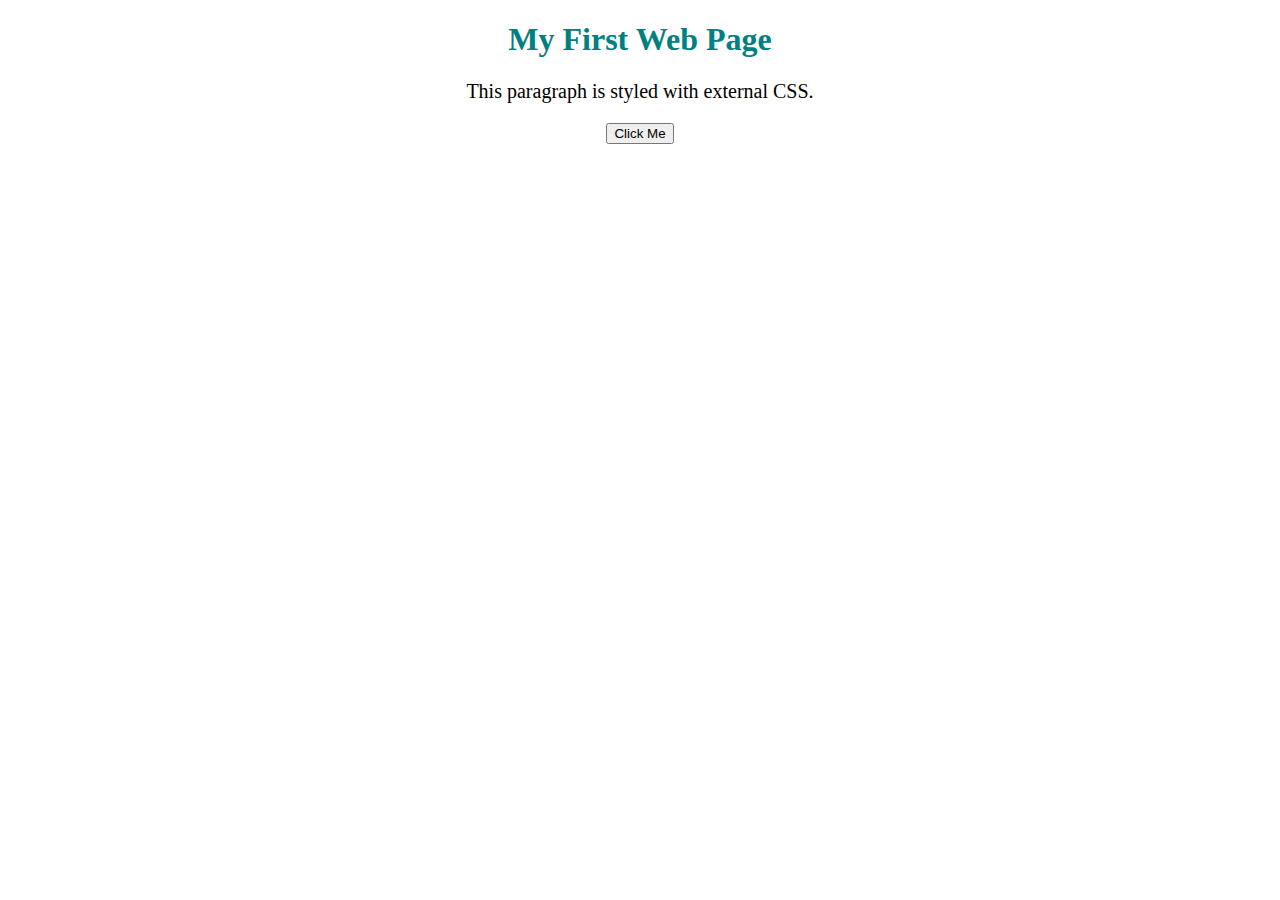
<file: index.html>
<!DOCTYPE html>
<html lang="en">
<head>
  <meta charset="UTF-8" />
  <meta name="viewport" content="width=device-width, initial-scale=1.0" />
  <title>Styled Page</title>

  <!-- Step 3: Link the CSS file -->
  <link rel="stylesheet" href="styles.css" />
</head>
<body>

  <!-- Step 1: Heading and Paragraph -->
  <h1>My First Web Page</h1>
  <p>This paragraph is styled with external CSS.</p>

  <!-- Step 4: Add a button -->
  <button>Click Me</button>

  <!-- Step 5: JavaScript to log a message on page load -->
  <script>
    console.log("Page loaded successfully!");
  </script>

</body>
</html>
</file>
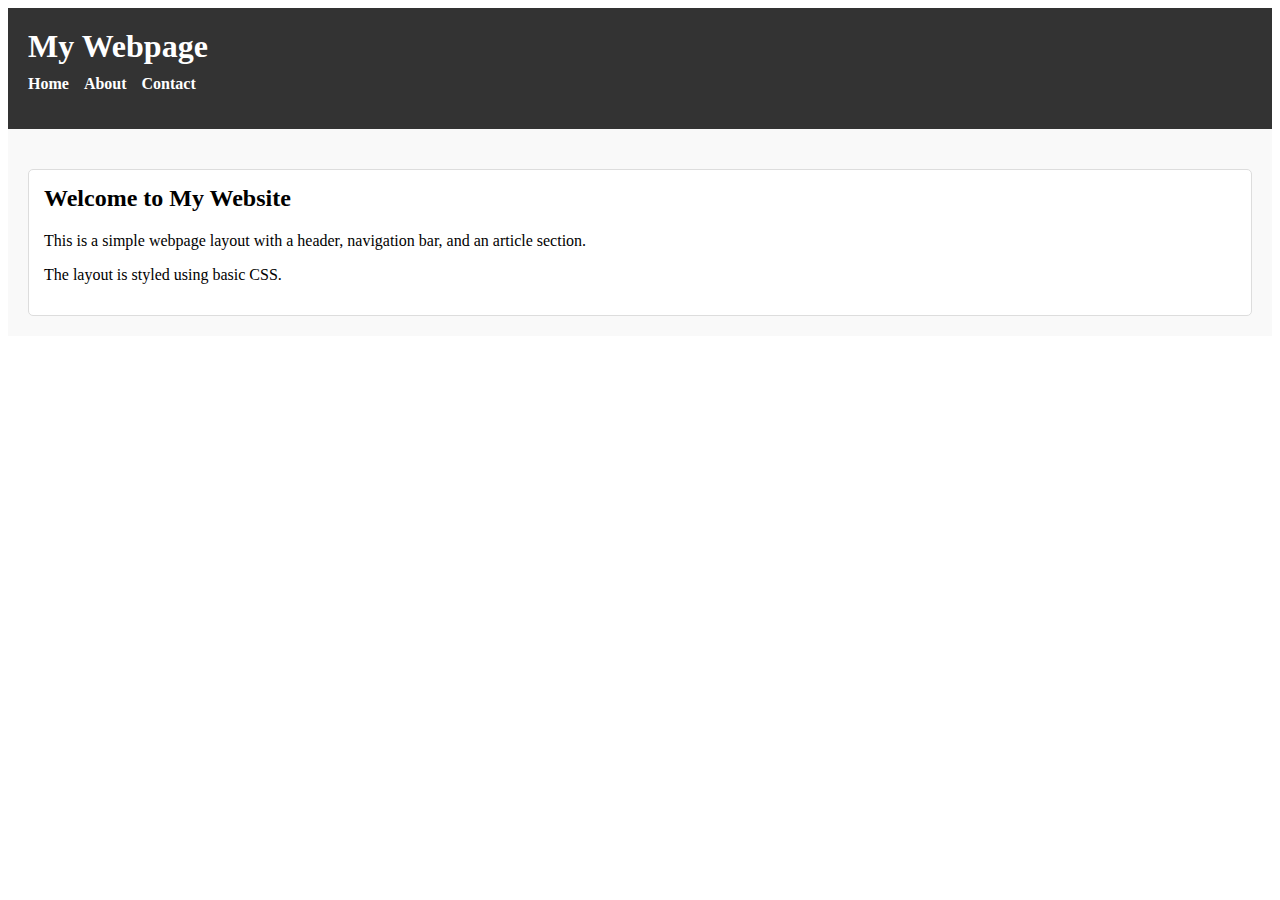
<file: assignment-1/index.html>
<!DOCTYPE html>
<html lang="en">
<head>
  <meta charset="UTF-8" />
  <meta name="viewport" content="width=device-width, initial-scale=1.0" />
  <title>Structured Webpage</title>
  <link rel="stylesheet" href="styles.css" />
</head>
<body>

  <header>
    <h1>My Webpage</h1>
    <nav>
      <ul>
        <li><a href="#">Home</a></li>
        <li><a href="#">About</a></li>
        <li><a href="#">Contact</a></li>
      </ul>
    </nav>
  </header>

  <main>
    <article>
      <h2>Welcome to My Website</h2>
      <p>This is a simple webpage layout with a header, navigation bar, and an article section.</p>
      <p>The layout is styled using basic CSS.</p>
    </article>
  </main>

</body>
</html>
</file>
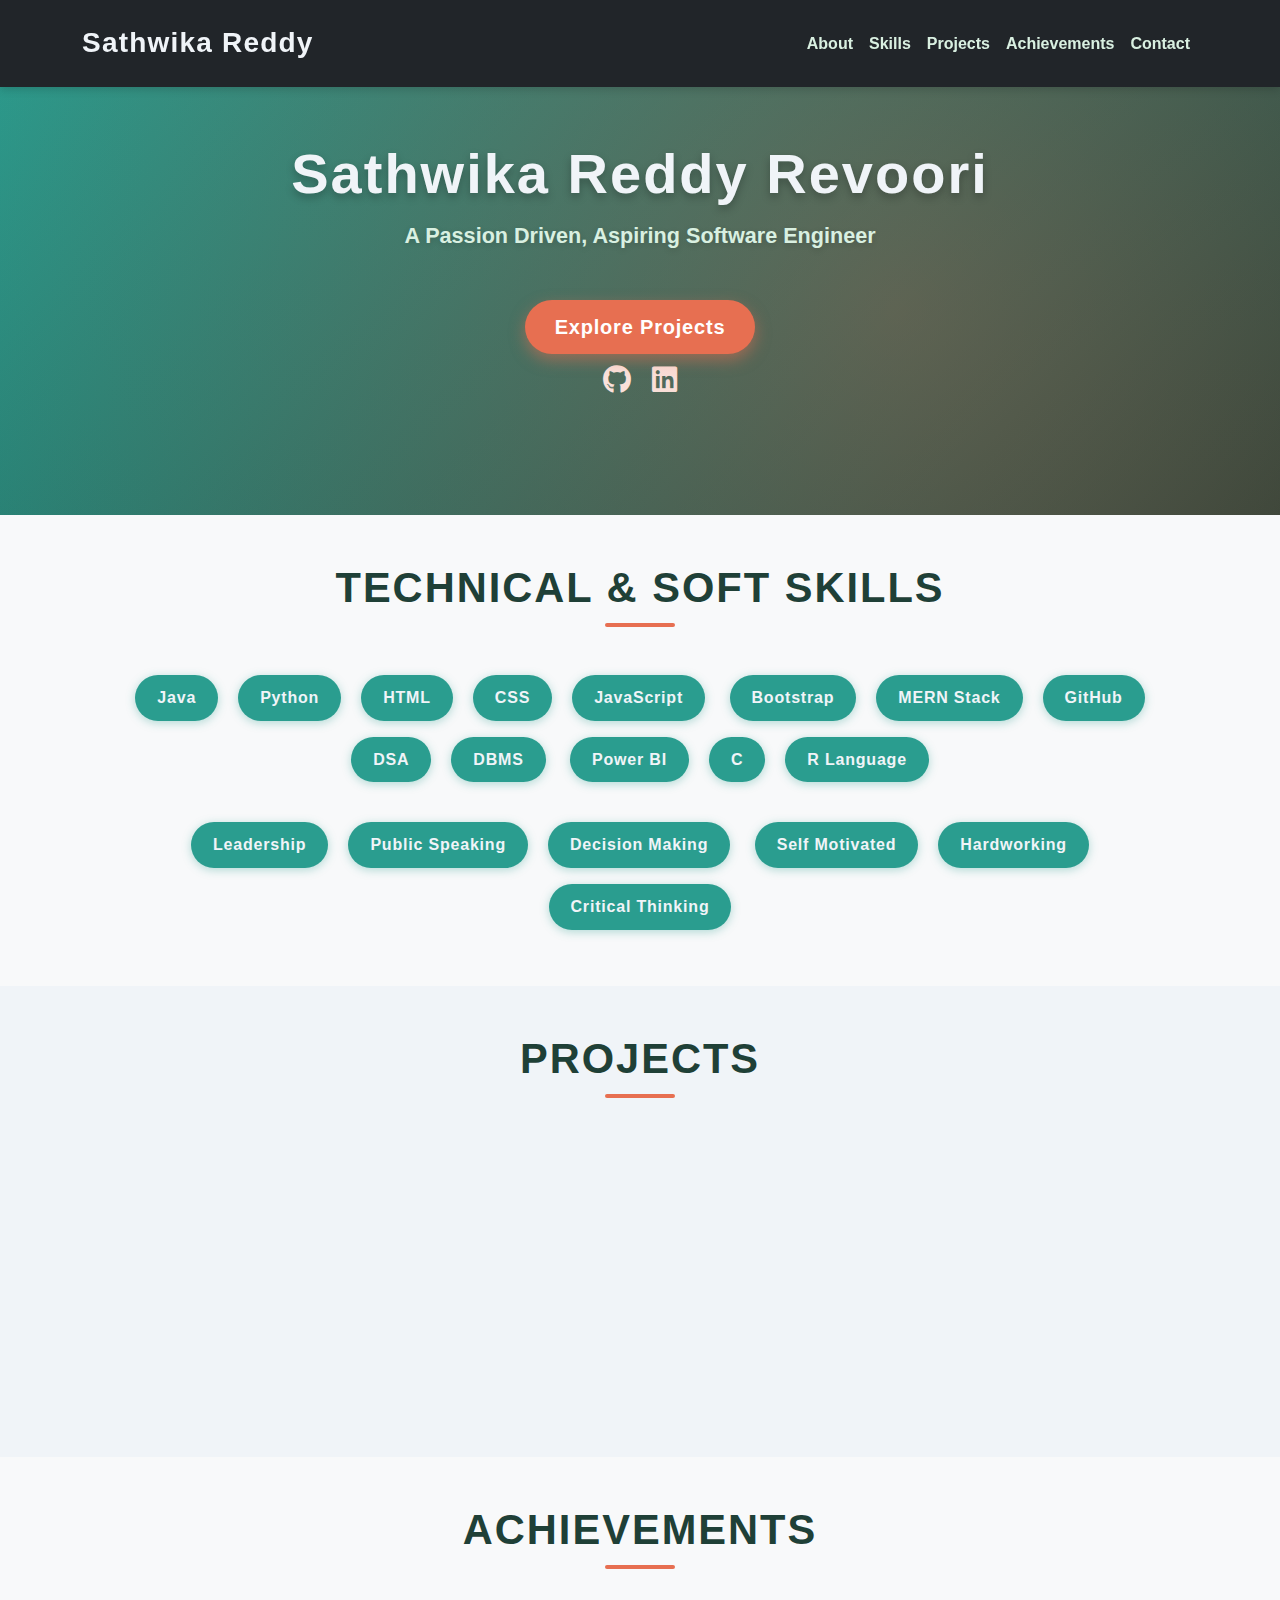
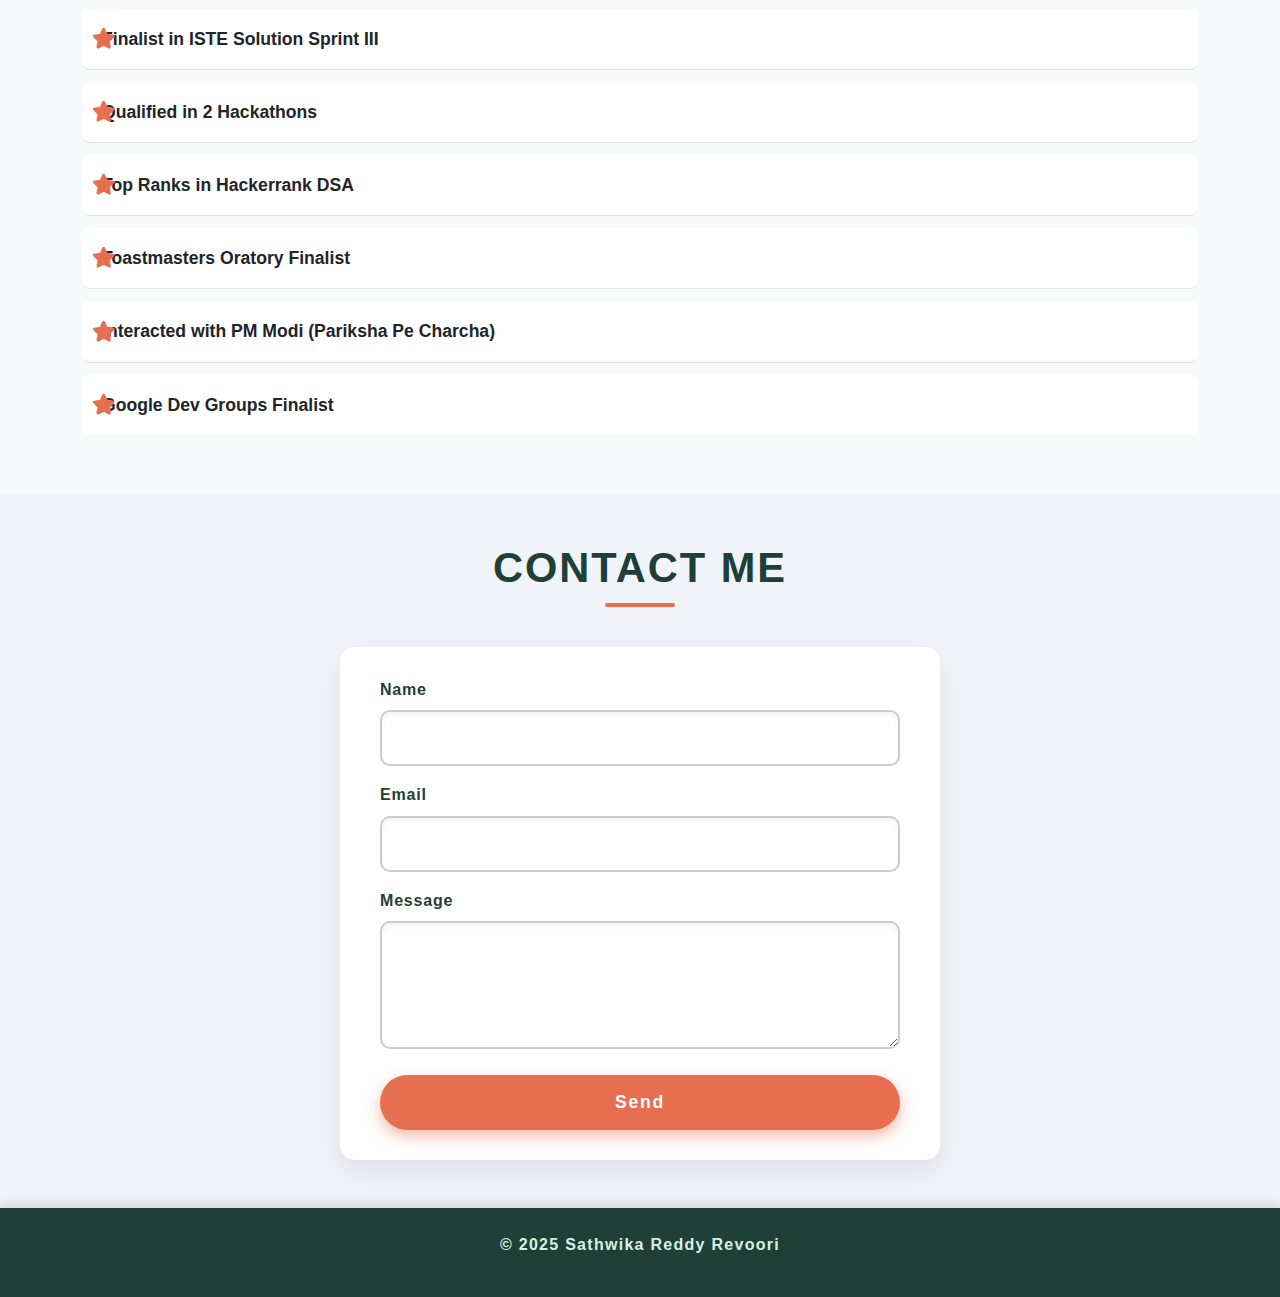
<file: portfolio/index.html>
<!DOCTYPE html>
<html lang="en">
<head>
  <meta charset="UTF-8" />
  <meta name="viewport" content="width=device-width, initial-scale=1.0" />
  <title>Sathwika Reddy Revoori | Software Engineer Portfolio</title>
  <link href="https://cdn.jsdelivr.net/npm/bootstrap@5.3.0/dist/css/bootstrap.min.css" rel="stylesheet" />
  <link href="https://cdnjs.cloudflare.com/ajax/libs/font-awesome/6.0.0-beta3/css/all.min.css" rel="stylesheet" />
  <link rel="stylesheet" href="css/styles.css" />
</head>
<body>
  <!-- Navbar -->
  <nav class="navbar navbar-expand-lg navbar-dark bg-dark fixed-top">
    <div class="container">
      <a class="navbar-brand fw-bold" href="#">Sathwika Reddy</a>
      <button class="navbar-toggler" type="button" data-bs-toggle="collapse" data-bs-target="#navbarNav">
        <span class="navbar-toggler-icon"></span>
      </button>
      <div class="collapse navbar-collapse" id="navbarNav">
        <ul class="navbar-nav ms-auto">
          <li class="nav-item"><a class="nav-link" href="#about">About</a></li>
          <li class="nav-item"><a class="nav-link" href="#skills">Skills</a></li>
          <li class="nav-item"><a class="nav-link" href="#projects">Projects</a></li>
          <li class="nav-item"><a class="nav-link" href="#achievements">Achievements</a></li>
          <li class="nav-item"><a class="nav-link" href="#contact">Contact</a></li>
        </ul>
      </div>
    </div>
  </nav>

  <!-- Hero Section -->
  <header class="hero text-center" id="about">
    <div class="container">
      <h1 class="display-4 fw-bold">Sathwika Reddy Revoori</h1>
      <p class="lead">A Passion Driven, Aspiring Software Engineer</p>
      <a href="#projects" class="btn btn-lg btn-custom mt-3">Explore Projects</a>
      <div class="mt-3">
        <a href="https://github.com/" target="_blank" class="text-white me-3"><i class="fab fa-github fa-lg"></i></a>
        <a href="https://www.linkedin.com/in/revoori-sathwika-reddy/" target="_blank" class="text-white"><i class="fab fa-linkedin fa-lg"></i></a>
      </div>
    </div>
  </header>

  <!-- Skills Section -->
  <section class="py-5 bg-light" id="skills">
    <div class="container">
      <h2 class="text-center section-title">Technical & Soft Skills</h2>
      <div class="skills text-center">
        <span>Java</span><span>Python</span><span>HTML</span><span>CSS</span><span>JavaScript</span>
        <span>Bootstrap</span><span>MERN Stack</span><span>GitHub</span><span>DSA</span><span>DBMS</span>
        <span>Power BI</span><span>C</span><span>R Language</span>
      </div>
      <div class="skills text-center mt-4">
        <span>Leadership</span><span>Public Speaking</span><span>Decision Making</span>
        <span>Self Motivated</span><span>Hardworking</span><span>Critical Thinking</span>
      </div>
    </div>
  </section>

  <!-- Projects Section -->
  <section class="py-5" id="projects">
    <div class="container">
      <h2 class="text-center section-title">Projects</h2>
      <div class="row">
        <div class="col-md-4"><div class="card fade-in mb-4"><div class="card-body"><h5 class="card-title">Cricket Match Winner Predictor</h5><p class="card-text">Python program to predict winning percentages based on match/player data.</p></div></div></div>
        <div class="col-md-4"><div class="card fade-in mb-4"><div class="card-body"><h5 class="card-title">Hospital Management System</h5><p class="card-text">Database system to manage hospital data and generate reports.</p></div></div></div>
        <div class="col-md-4"><div class="card fade-in mb-4"><div class="card-body"><h5 class="card-title">Education Analytics (Power BI)</h5><p class="card-text">Used Power BI to visualize educational trends and disparities.</p></div></div></div>
        <div class="col-md-4"><div class="card fade-in mb-4"><div class="card-body"><h5 class="card-title">Web Dev Projects</h5><p class="card-text">Multiple projects using HTML, CSS, Bootstrap, and JS.</p></div></div></div>
        <div class="col-md-4"><div class="card fade-in mb-4"><div class="card-body"><h5 class="card-title">Skin Cancer Detection</h5><p class="card-text">ML model to detect and classify skin lesions using image processing.</p></div></div></div>
        <div class="col-md-4"><div class="card fade-in mb-4"><div class="card-body"><h5 class="card-title">Quantum Networks Study</h5><p class="card-text">Exploration of QCN concepts and technologies.</p></div></div></div>
      </div>
    </div>
  </section>

  <!-- Achievements Section -->
  <section class="bg-light py-5" id="achievements">
    <div class="container">
      <h2 class="text-center section-title">Achievements</h2>
      <ul class="list-group list-group-flush">
        <li class="list-group-item">Finalist in ISTE Solution Sprint III</li>
        <li class="list-group-item">Qualified in 2 Hackathons</li>
        <li class="list-group-item">Top Ranks in Hackerrank DSA</li>
        <li class="list-group-item">Toastmasters Oratory Finalist</li>
        <li class="list-group-item">Interacted with PM Modi (Pariksha Pe Charcha)</li>
        <li class="list-group-item">Google Dev Groups Finalist</li>
      </ul>
    </div>
  </section>

  <!-- Contact Section -->
  <section class="py-5" id="contact">
    <div class="container">
      <h2 class="text-center section-title">Contact Me</h2>
      <form class="w-75 mx-auto">
        <div class="mb-3"><label for="name" class="form-label">Name</label><input type="text" class="form-control" id="name" required></div>
        <div class="mb-3"><label for="email" class="form-label">Email</label><input type="email" class="form-control" id="email" required></div>
        <div class="mb-3"><label for="message" class="form-label">Message</label><textarea class="form-control" id="message" rows="4" required></textarea></div>
        <button type="submit" class="btn btn-custom">Send</button>
      </form>
    </div>
  </section>

  <!-- Footer -->
  <footer class="text-center py-4">
    <p>&copy; 2025 Sathwika Reddy Revoori</p>
  </footer>

  <script src="https://cdn.jsdelivr.net/npm/bootstrap@5.3.0/dist/js/bootstrap.bundle.min.js"></script>
  <script src="js/script.js"></script>
</body>
</html>
</file>
<file: styles.css>
/* Style for heading */
body{
  text-align: center;
}
h1 {
  color: teal;
}

/* Style for paragraph */
p {
  font-size: 20px;
}
</file>
<file: assignment-1/styles.css>
/* Header styles */
header {
  background-color: #333;
  color: #fff;
  padding: 20px;
}

header h1 {
  margin: 0;
}

nav ul {
  list-style: none;
  padding: 0;
  display: flex;
  gap: 15px;
  margin-top: 10px;
}

nav ul li a {
  color: #fff;
  text-decoration: none;
  font-weight: bold;
}

nav ul li a:hover {
  text-decoration: underline;
}

/* Main and article styles */
main {
  padding: 20px;
  background-color: #f9f9f9;
}

article {
  margin-top: 20px;
  padding: 15px;
  background-color: #fff;
  border: 1px solid #ddd;
  border-radius: 5px;
}

article h2 {
  margin-top: 0;
}
</file>
<file: portfolio/css/styles.css>
/* General Reset and Typography */
body {
  font-family: 'Segoe UI', Tahoma, Geneva, Verdana, sans-serif;
  background: #f0f4f8;
  color: #333;
  line-height: 1.6;
  scroll-behavior: smooth;
  overflow-x: hidden;
}

/* Navbar */
.navbar {
  box-shadow: 0 3px 8px rgba(0, 0, 0, 0.15);
  background: #1f4037;
  transition: background-color 0.3s ease;
  padding: 1rem 0;
  position: fixed;
  width: 100%;
  z-index: 1000;
}

.navbar-brand {
  font-size: 1.75rem;
  font-weight: 900;
  letter-spacing: 1.2px;
  color: #f0f4f8 !important;
  transition: color 0.3s ease;
}

.navbar-brand:hover {
  color: #e76f51 !important;
}

.navbar-nav .nav-link {
  color: #d9f0e1;
  font-weight: 600;
  padding: 0.5rem 1rem;
  transition: color 0.3s ease, background-color 0.3s ease;
  border-radius: 8px;
}

.navbar-nav .nav-link:hover,
.navbar-nav .nav-link.active {
  color: #fff;
  background-color: #2a9d8f;
}

/* Hero Section */
.hero {
  background: linear-gradient(135deg, #2a9d8f, #1f4037);
  color: #f0f4f8;
  padding: 140px 20px 120px;
  text-align: center;
  position: relative;
  overflow: hidden;
}

.hero::before {
  content: '';
  position: absolute;
  top: -40%;
  left: -30%;
  width: 200%;
  height: 200%;
  background: radial-gradient(circle at center, rgba(231,111,81,0.3), transparent 70%);
  animation: pulse 8s ease-in-out infinite;
  pointer-events: none;
  z-index: 0;
}

@keyframes pulse {
  0%, 100% { transform: scale(1) translate(0, 0);}
  50% { transform: scale(1.05) translate(20px, 20px);}
}

.hero h1 {
  font-size: 3.5rem;
  font-weight: 900;
  letter-spacing: 2px;
  margin-bottom: 12px;
  position: relative;
  z-index: 1;
  text-shadow: 0 4px 8px rgba(0,0,0,0.25);
}

.hero p {
  font-size: 1.35rem;
  margin-bottom: 30px;
  font-weight: 600;
  color: #d9f0e1;
  position: relative;
  z-index: 1;
  text-shadow: 0 2px 6px rgba(0,0,0,0.15);
}

/* Hero Buttons */
.btn-custom {
  background-color: #e76f51;
  color: white;
  border-radius: 30px;
  padding: 12px 30px;
  font-weight: 700;
  letter-spacing: 0.8px;
  box-shadow: 0 6px 15px rgba(231,111,81,0.5);
  transition: all 0.3s ease;
  position: relative;
  z-index: 1;
  border: none;
}

.btn-custom:hover {
  background-color: #f08c6f;
  box-shadow: 0 8px 20px rgba(240,140,111,0.7);
  transform: translateY(-3px);
  color: #fff;
}

/* Social Icons in Hero */
.hero .fab {
  font-size: 1.8rem;
  transition: color 0.3s ease;
}

.hero .fab:hover {
  color: #e76f51;
}

/* Section Titles */
.section-title {
  font-size: 2.6rem;
  font-weight: 900;
  margin-bottom: 2.5rem;
  color: #1f4037;
  letter-spacing: 2px;
  text-transform: uppercase;
  position: relative;
}

.section-title::after {
  content: '';
  display: block;
  width: 70px;
  height: 4px;
  background: #e76f51;
  margin: 10px auto 0;
  border-radius: 2px;
}

/* Skills */
.skills span {
  margin: 8px 10px;
  padding: 10px 22px;
  background: #2a9d8f;
  color: #f0f4f8;
  border-radius: 50px;
  font-weight: 600;
  display: inline-block;
  cursor: default;
  box-shadow: 0 2px 10px rgba(42,157,143,0.35);
  transition: all 0.25s ease;
  user-select: none;
  letter-spacing: 0.05em;
}

.skills span:hover {
  background-color: #1f4037;
  box-shadow: 0 4px 18px rgba(31,64,55,0.7);
  transform: scale(1.1);
  color: #e76f51;
}

/* Card Styling */
.card {
  border: none;
  border-radius: 15px;
  box-shadow: 0 10px 25px rgba(0, 0, 0, 0.08);
  transition: transform 0.35s ease, box-shadow 0.35s ease;
  cursor: pointer;
  background: #fff;
  overflow: hidden;
  position: relative;
}

.card:hover {
  transform: translateY(-8px) scale(1.02);
  box-shadow: 0 20px 35px rgba(0, 0, 0, 0.12);
}

.card-title {
  font-size: 1.3rem;
  font-weight: 700;
  color: #1f4037;
  margin-bottom: 10px;
}

.card-text {
  font-size: 1rem;
  color: #555;
  line-height: 1.4;
}

/* Achievements List */
.list-group-item {
  background-color: #fff;
  border-left: 5px solid #e76f51;
  font-weight: 600;
  font-size: 1.1rem;
  padding: 1rem 1.25rem;
  margin-bottom: 12px;
  border-radius: 8px;
  transition: background-color 0.3s ease;
  position: relative;
}

.list-group-item::before {
  content: "\f005"; /* FontAwesome star */
  font-family: "Font Awesome 5 Free";
  font-weight: 900;
  color: #e76f51;
  position: absolute;
  left: 10px;
  top: 50%;
  transform: translateY(-50%);
  font-size: 1.3rem;
}

.list-group-item:hover {
  background-color: #ffe6de;
}

/* Contact Form */
form {
  background: #fff;
  padding: 30px 40px;
  border-radius: 15px;
  box-shadow: 0 12px 30px rgba(0,0,0,0.08);
  max-width: 600px;
  margin: 0 auto;
}

form .form-label {
  font-weight: 700;
  color: #1f4037;
  letter-spacing: 0.05em;
}

form .form-control {
  border-radius: 10px;
  border: 2px solid #ccc;
  padding: 14px 18px;
  font-size: 1rem;
  transition: border-color 0.3s ease, box-shadow 0.3s ease;
  box-shadow: inset 0 3px 5px rgba(0,0,0,0.05);
}

form .form-control:focus {
  border-color: #e76f51;
  box-shadow: 0 0 8px rgba(231,111,81,0.7);
  outline: none;
}

/* Submit Button */
form button.btn-custom {
  width: 100%;
  padding: 14px 0;
  font-size: 1.1rem;
  font-weight: 700;
  letter-spacing: 0.1em;
  margin-top: 10px;
}

/* Footer */
footer {
  background: #1f4037;
  color: #d9f0e1;
  padding: 25px 0;
  font-weight: 600;
  letter-spacing: 0.08em;
  font-size: 1rem;
  user-select: none;
  box-shadow: 0 -3px 12px rgba(0,0,0,0.15);
}

/* Fade In Animations */
.fade-in {
  opacity: 0;
  transform: translateY(30px);
  transition: all 0.8s cubic-bezier(0.215, 0.61, 0.355, 1);
}

.fade-in.visible {
  opacity: 1;
  transform: translateY(0);
}

/* Responsive Adjustments */
@media (max-width: 768px) {
  .hero h1 {
    font-size: 2.5rem;
  }
  
  .section-title {
    font-size: 2rem;
  }
  
  form {
    padding: 25px 20px;
  }
}
</file>
